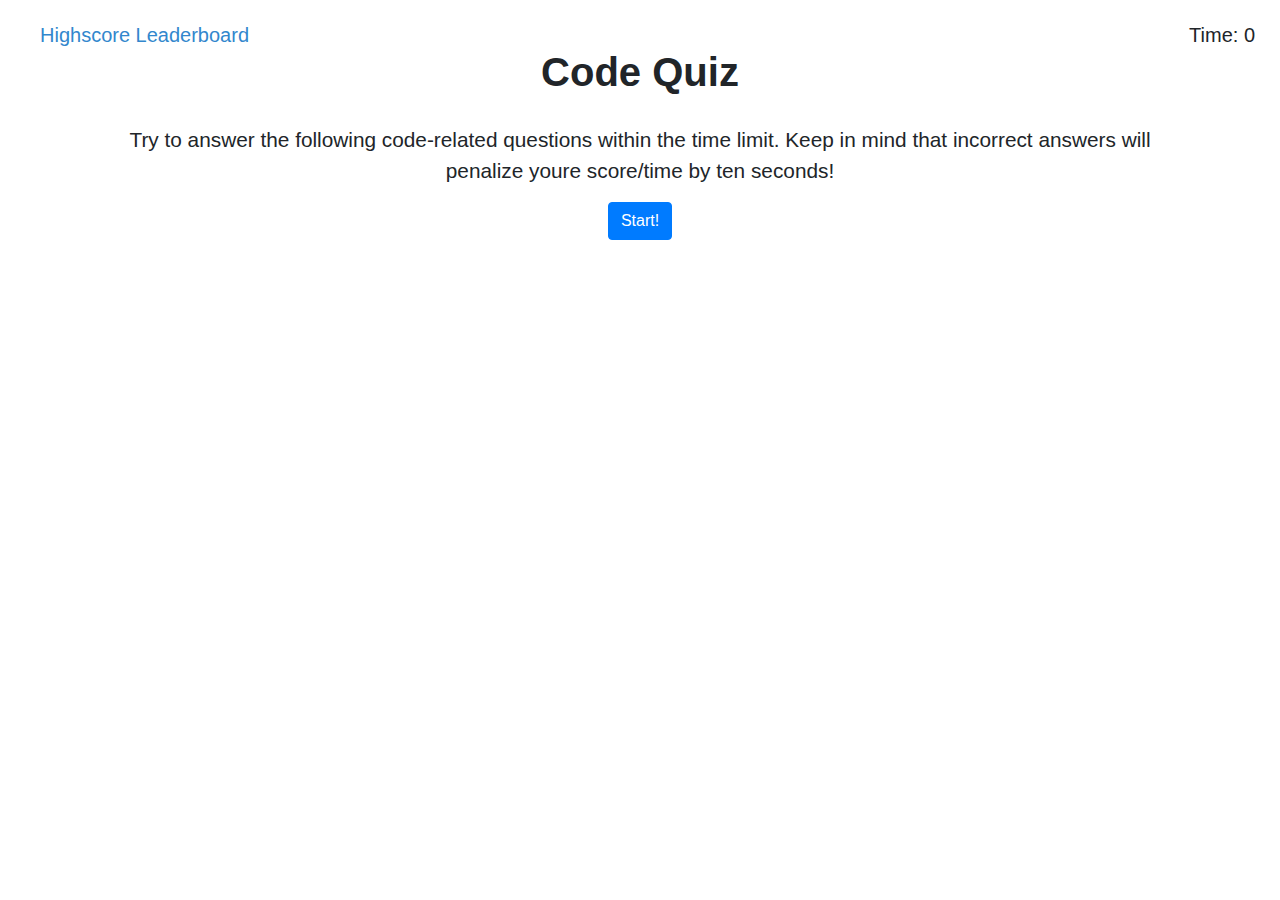
<file: index.html>
<!doctype html>
<html lang="en">
  <head>
    <!-- Required meta tags -->
    <meta charset="utf-8">
    <meta name="viewport" content="width=device-width, initial-scale=1, shrink-to-fit=no">

    <link rel="stylesheet" href="https://cdn.jsdelivr.net/npm/bootstrap@4.3.1/dist/css/bootstrap.min.css" integrity="sha384-ggOyR0iXCbMQv3Xipma34MD+dH/1fQ784/j6cY/iJTQUOhcWr7x9JvoRxT2MZw1T" crossorigin="anonymous">
    <link rel="stylesheet" href="style.css">

    <title>Code Quiz</title>
  </head>
  <body>
    <!-- Header -->
    <div class="container">
        <div>
            <header class="row">
                <div class="scores col-12">
                    <a href="leaderboard.html">Highscore Leaderboard</a>
                </div>
                <div class="timer">Time: 
                    <span id="time-left">0</span>
                </div>
            </header>
        </div>
      <!-- Main content -->
      <div class="container">
        <!-- Starting screen -->
        <div class="col-12 text-center mt-5" id="starting-screen">
          <h1 class="font-weight-bold">Code Quiz</h1>
          <p class="text-large">Try to answer the following code-related questions within the time limit. Keep in mind that incorrect answers will penalize youre score/time by ten seconds!</p>
          <button type="button" class="btn btn-primary" id="startButton">Start!</button>
        </div>

        <!-- Questions container -->
        <div class="row pt-5 d-flex justify-content-center">
          <div id="questions-container" class="hidden">
            <h3 id="question-title"></h3>
            <div id="choices" class="choices"></div>
          </div>
        </div>
        <div id="finished-screen" class="center-items hidden">
            <h2>Congratulations!</h2>
            <p>Your score is <span id="final-score"></span>.</p>
            <p>
              Enter initials: <input type="text" id="initials" max="3" />
              <button id="submit" class="btn-success">Submit</button>
            </p>
          </div>
    
      </div>
    </div>
  </body>

    <!-- Scripts -->
    <script src="js/questions.js"></script>
    <script src="js/main.js"></script>
    <script src="https://code.jquery.com/jquery-3.3.1.slim.min.js" integrity="sha384-q8i/X+965DzO0rT7abK41JStQIAqVgRVzpbzo5smXKp4YfRvH+8abtTE1Pi6jizo" crossorigin="anonymous"></script>
    <script src="https://cdn.jsdelivr.net/npm/popper.js@1.14.7/dist/umd/popper.min.js" integrity="sha384-UO2eT0
</file>
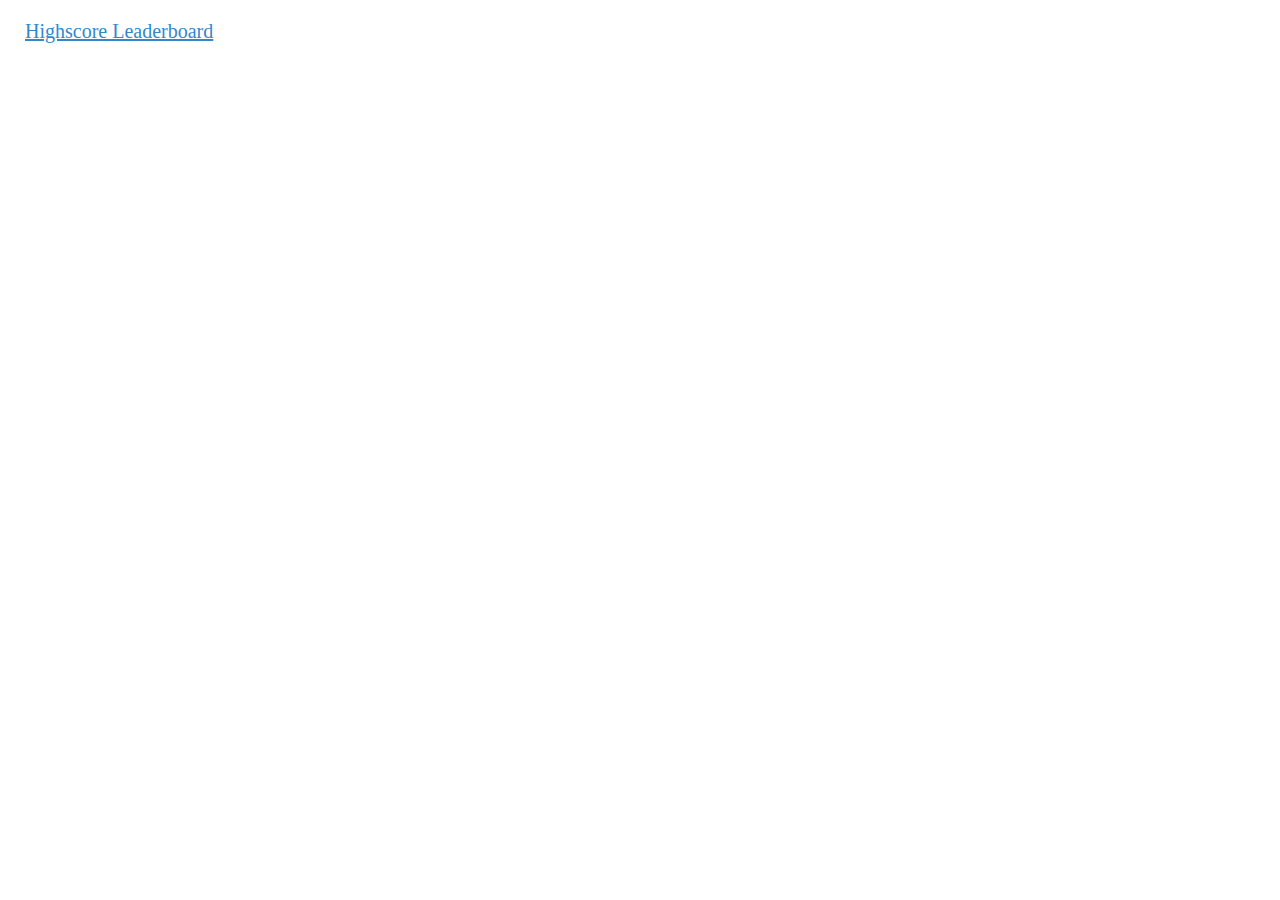
<file: leaderboard.html>
<!DOCTYPE html>
<html lang="en">
<head>
	<meta charset="UTF-8">
	<meta name="viewport" content="width=device-width, initial-scale=1.0">
	<title>Bootstrap Example</title>
	<!-- Bootstrap CSS -->
    <link href="https://cdn.jsdelivr.net/npm/bootstrap@5.3.0-alpha3/dist/css/bootstrap.min.css" rel="stylesheet" integrity="sha384-KK94CHFLLe+nY2dmCWGMq91rCGa5gtU4mk92HdvYe+M/SXH301p5ILy+dN9+nJOZ" crossorigin="anonymous">
    <link rel="stylesheet" href="style.css">
</head>
<body>
	<div class="container">
            <div class="scores">
                <a href="leaderboard.html">Highscore Leaderboard</a>
            </div>


	</div>

































    
	<!-- Bootstrap Bundle with JavaScript -->
    <script src="js/questions.js"></script>
    <script src="js/main.js"></script>
    <script src="https://code.jquery.com/jquery-3.3.1.slim.min.js" integrity="sha384-q8i/X+965DzO0rT7abK41JStQIAqVgRVzpbzo5smXKp4YfRvH+8abtTE1Pi6jizo" crossorigin="anonymous"></script>
    <script src="https://cdn.jsdelivr.net/npm/popper.js@1.14.7/dist/umd/popper.min.js" integrity="sha384-UO2eT0CpHqdSJQ6hJty5KVphtPhzWj9WO1clHTMGa3JDZwrnQq4sF86dIHNDz0W1" crossorigin="anonymous"></script>
    <script src="https://cdn.jsdelivr.net/npm/bootstrap@5.3.0-alpha3/dist/js/bootstrap.bundle.min.js" integrity="sha384-ENjdO4Dr2bkBIFxQpeoTz1HIcje39Wm4jDKdf19U8gI4ddQ3GYNS7NTKfAdVQSZe" crossorigin="anonymous"></script>
</html>
</file>
<file: style.css>
.text-large {
    font-size: 130%;
    padding-top: 20px;
}

.scores {
    position: absolute;
    font-size: 20px;
    top: 20px;
    left: 25px;
    
}

.timer {
    position: absolute;
    font-size: 20px;
    top: 20px;
    right: 25px;
}

a {
    color: rgb(50, 135, 205);
}

.hidden {
    display: none;
}

.choices {
    display: flex;
    flex-direction: column;
  }
  .choices button {
    display: block;
    display: inline-block;
    margin: 10px;
    cursor: pointer;
    font-size: 150%;
    border-radius: 20px;
    border: 0;
  }  

  .center-items {
    font-size: 25px;
    padding: 50px;
    margin-top: 150px;
    margin-left: 250px;
  }
</file>
